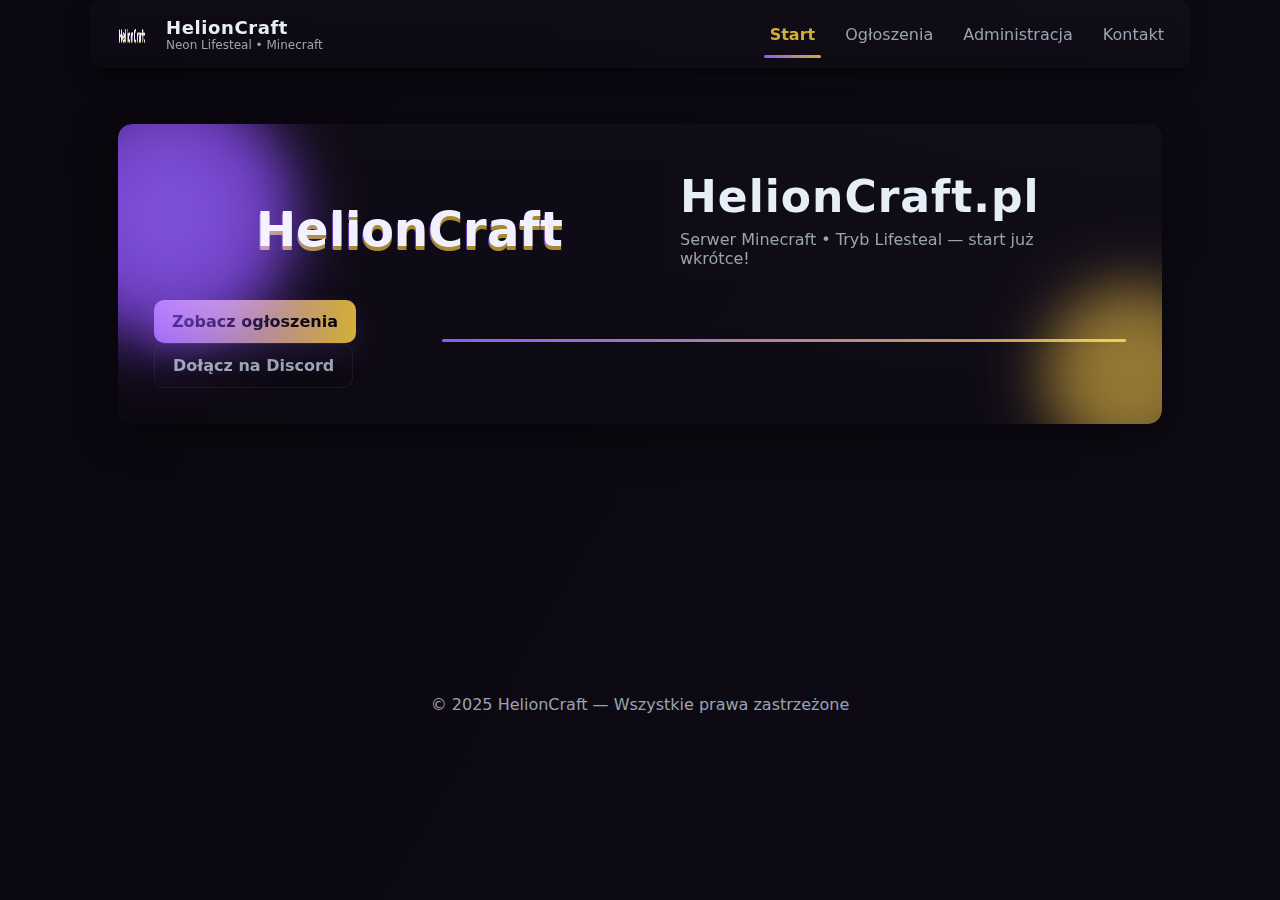
<file: index.html>
<!doctype html>
<html lang="pl">
<head>
<meta charset="utf-8" />
<meta name="viewport" content="width=device-width,initial-scale=1" />
<title>HelionCraft - Start</title>
<link rel="stylesheet" href="styles.css">
</head>
<body data-page="index.html">
<div class="bg-anim"></div>
<nav class="nav container">
  <div class="brand">
    <img src="logo.png" alt="HelionCraft logo">
    <div>
      <h1>HelionCraft</h1>
      <div style="font-size:12px;color:var(--muted)">Neon Lifesteal • Minecraft</div>
    </div>
  </div>

  <div class="nav-links">
    <a href="index.html">Start</a>
    <a href="ogloszenia.html">Ogłoszenia</a>
    <a href="administracja.html">Administracja</a>
    <a href="kontakt.html">Kontakt</a>
  </div>

  <div class="hamburger" aria-hidden="true">
    <div></div><div></div><div></div>
  </div>
</nav>
<main class="container">
  <section class="hero" aria-label="Hero">
    <div class="orb violet" aria-hidden="true"></div>
    <div class="orb gold" aria-hidden="true"></div>
    <div class="left">
      <div class="logo"><img src="logo.png" alt="logo"><div>
        <h2>HelionCraft.pl</h2>
        <p class="lead">Serwer Minecraft • Tryb Lifesteal — start już wkrótce!</p>
      </div></div>
      <div style="margin-top:12px">
        <a class="btn primary" href="ogloszenia.html">Zobacz ogłoszenia</a>
        <a class="btn ghost" href="https://discord.gg/" target="_blank" rel="noreferrer">Dołącz na Discord</a>
      </div>
    </div>

    <div class="right" style="min-width:320px;">
      <div class="card big-card" style="flex-direction:column;align-items:flex-start">
        <h3>Najnowsze ogłoszenie</h3>
        <p style="color:var(--muted)">Serwer w fazie przygotowań — zapis produktów i mechanik finalizowany. Śledź ogłoszenia.</p>
      </div>
      <div class="accent-line"></div>
    </div>
  </section>

  <section style="margin-top:18px">
    <div class="grid3">
      <div class="card"><h3>Unikalny Lifesteal</h3><p>System pozwalający na dynamiczne zdobywanie życia przeciwników.</p></div>
      <div class="card"><h3>Stabilny gameplay</h3><p>Optymalizujemy serwer pod niskie pingi i płynność rozgrywki.</p></div>
      <div class="card"><h3>Aktywna społeczność</h3><p>Discord i eventy z nagrodami — bądź częścią społeczności.</p></div>
      <div class="big-card card"><div style="flex:1">
        <h3>Ostatnie aktualizacje</h3>
        <p style="color:var(--muted)">Patch planowany: Balans lifesteal, poprawki wydajności.</p>
      </div></div>
    </div>
  </section>

  <footer class="footer">© 2025 HelionCraft — Wszystkie prawa zastrzeżone</footer>
</main>
<script src="scripts.js"></script>
</body>
</html>
</file>
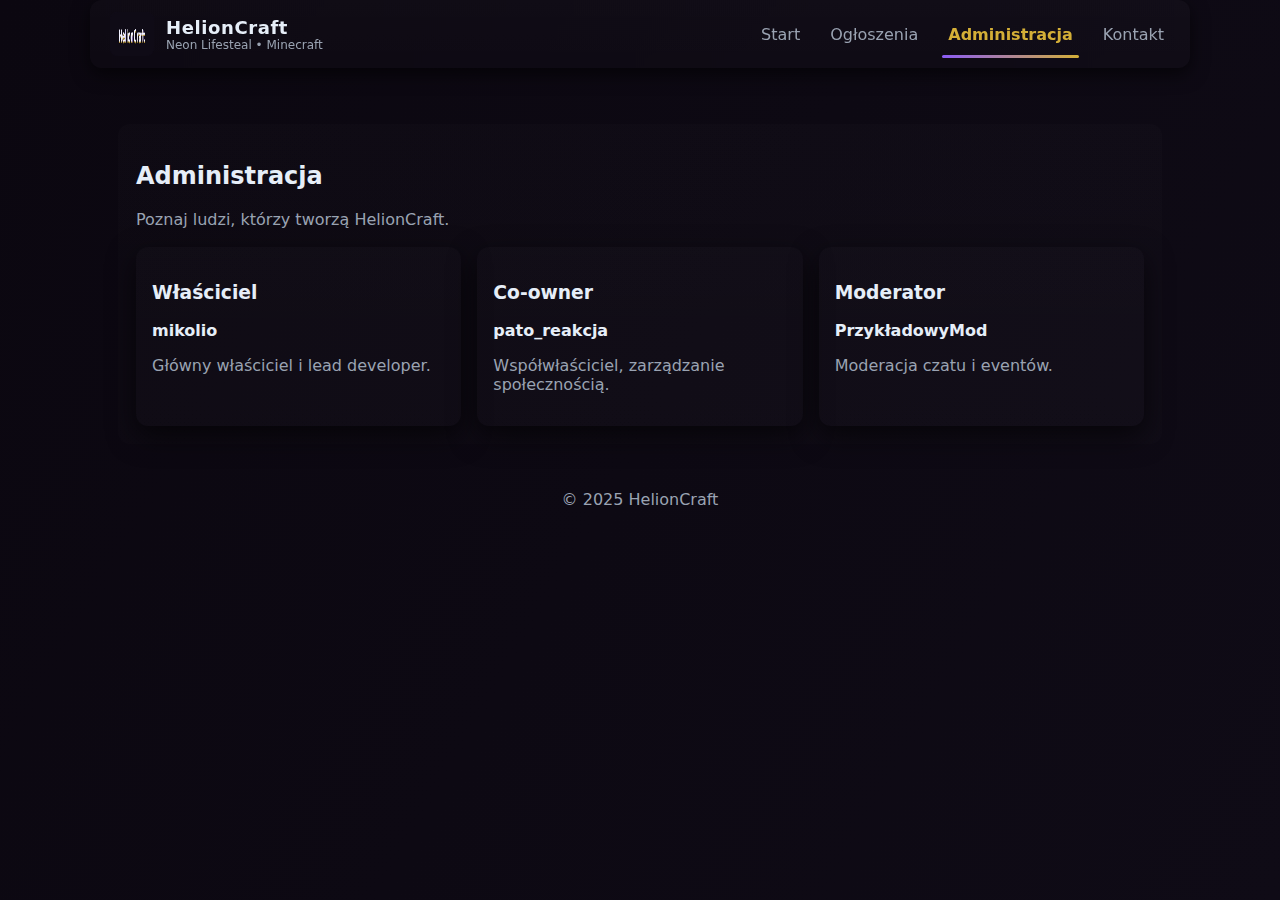
<file: administracja.html>
<!doctype html>
<html lang="pl">
<head>
<meta charset="utf-8" />
<meta name="viewport" content="width=device-width,initial-scale=1" />
<title>HelionCraft - Administracja</title>
<link rel="stylesheet" href="styles.css">
</head>
<body data-page="administracja.html">
<div class="bg-anim"></div>
<nav class="nav container">
  <div class="brand">
    <img src="logo.png" alt="HelionCraft logo">
    <div>
      <h1>HelionCraft</h1>
      <div style="font-size:12px;color:var(--muted)">Neon Lifesteal • Minecraft</div>
    </div>
  </div>

  <div class="nav-links">
    <a href="index.html">Start</a>
    <a href="ogloszenia.html">Ogłoszenia</a>
    <a href="administracja.html">Administracja</a>
    <a href="kontakt.html">Kontakt</a>
  </div>

  <div class="hamburger" aria-hidden="true">
    <div></div><div></div><div></div>
  </div>
</nav>
<main class="container">
  <section style="padding:18px;border-radius:12px;background:linear-gradient(180deg, rgba(255,255,255,0.01), rgba(255,255,255,0.008));">
    <h2>Administracja</h2>
    <p style="color:var(--muted)">Poznaj ludzi, którzy tworzą HelionCraft.</p>
    <div class="admin-grid" style="margin-top:18px">
      <div class="admin-card"><h3>Właściciel</h3><strong>mikolio</strong><p style="color:var(--muted)">Główny właściciel i lead developer.</p></div>
      <div class="admin-card"><h3>Co-owner</h3><strong>pato_reakcja</strong><p style="color:var(--muted)">Współwłaściciel, zarządzanie społecznością.</p></div>
      <div class="admin-card"><h3>Moderator</h3><strong>PrzykładowyMod</strong><p style="color:var(--muted)">Moderacja czatu i eventów.</p></div>
    </div>
  </section>
  <footer class="footer">© 2025 HelionCraft</footer>
</main>
<script src="scripts.js"></script>
</body>
</html>
</file>
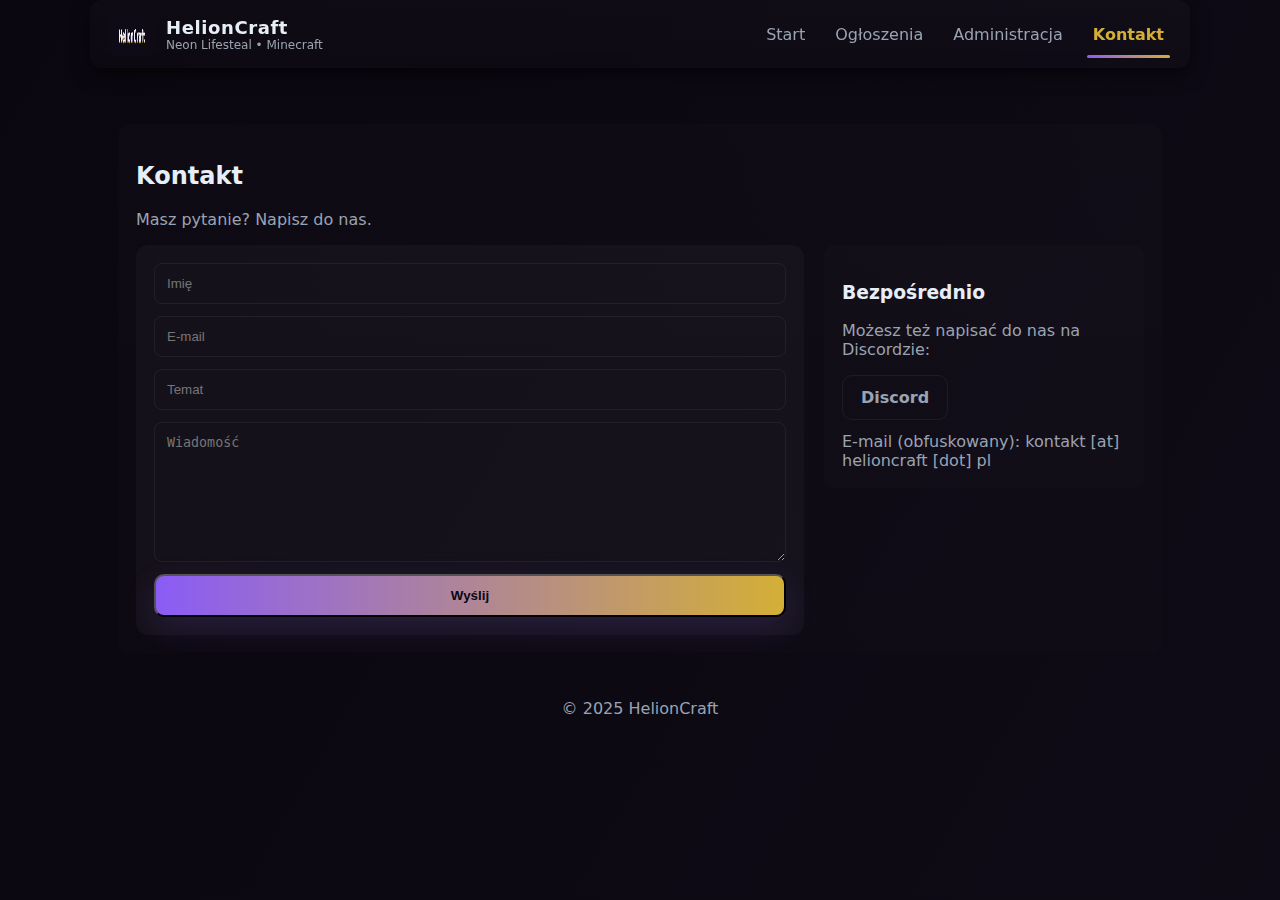
<file: kontakt.html>
<!doctype html>
<html lang="pl">
<head>
<meta charset="utf-8" />
<meta name="viewport" content="width=device-width,initial-scale=1" />
<title>HelionCraft - Kontakt</title>
<link rel="stylesheet" href="styles.css">
</head>
<body data-page="kontakt.html">
<div class="bg-anim"></div>
<nav class="nav container">
  <div class="brand">
    <img src="logo.png" alt="HelionCraft logo">
    <div>
      <h1>HelionCraft</h1>
      <div style="font-size:12px;color:var(--muted)">Neon Lifesteal • Minecraft</div>
    </div>
  </div>

  <div class="nav-links">
    <a href="index.html">Start</a>
    <a href="ogloszenia.html">Ogłoszenia</a>
    <a href="administracja.html">Administracja</a>
    <a href="kontakt.html">Kontakt</a>
  </div>

  <div class="hamburger" aria-hidden="true">
    <div></div><div></div><div></div>
  </div>
</nav>
<main class="container">
  <section style="padding:18px;border-radius:12px;background:linear-gradient(180deg, rgba(255,255,255,0.01), rgba(255,255,255,0.008));">
    <h2>Kontakt</h2>
    <p style="color:var(--muted)">Masz pytanie? Napisz do nas.</p>
    <div class="form" style="margin-top:12px">
      <form id="contactForm">
        <input id="name" class="input" placeholder="Imię" required>
        <input id="email" type="email" class="input" placeholder="E-mail" required>
        <input id="subject" class="input" placeholder="Temat" required>
        <textarea id="message" placeholder="Wiadomość" required></textarea>
        <button type="submit" class="btn primary">Wyślij</button>
      </form>

      <aside class="side-box">
        <h3>Bezpośrednio</h3>
        <p style="color:var(--muted)">Możesz też napisać do nas na Discordzie:</p>
        <a class="btn ghost" href="https://discord.gg/" target="_blank" rel="noreferrer">Discord</a>
        <div style="margin-top:12px;color:var(--muted)">E-mail (obfuskowany): kontakt [at] helioncraft [dot] pl</div>
      </aside>
    </div>
  </section>
  <footer class="footer">© 2025 HelionCraft</footer>
</main>
<script src="scripts.js"></script>
</body>
</html>
</file>
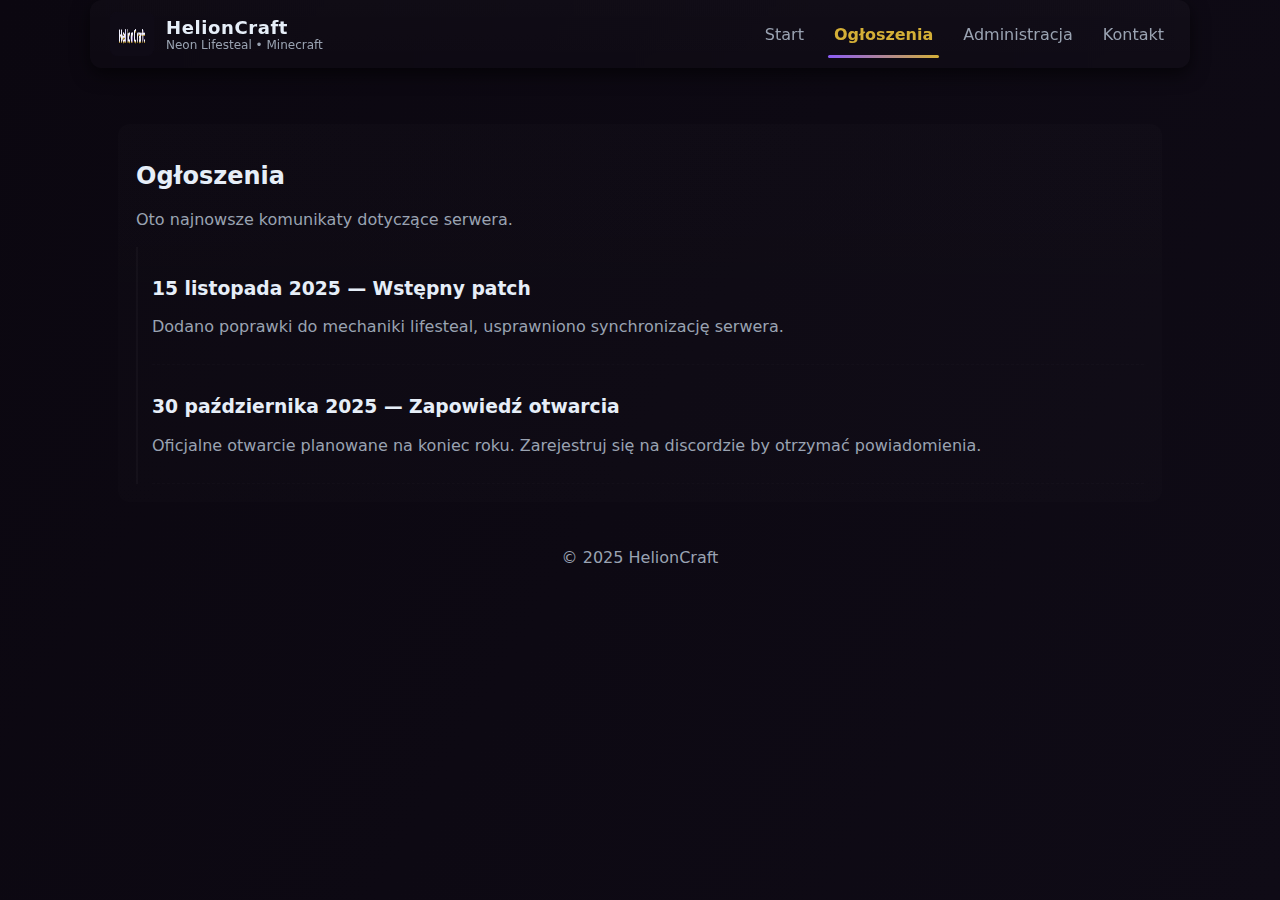
<file: ogloszenia.html>
<!doctype html>
<html lang="pl">
<head>
<meta charset="utf-8" />
<meta name="viewport" content="width=device-width,initial-scale=1" />
<title>HelionCraft - Ogłoszenia</title>
<link rel="stylesheet" href="styles.css">
</head>
<body data-page="ogloszenia.html">
<div class="bg-anim"></div>
<nav class="nav container">
  <div class="brand">
    <img src="logo.png" alt="HelionCraft logo">
    <div>
      <h1>HelionCraft</h1>
      <div style="font-size:12px;color:var(--muted)">Neon Lifesteal • Minecraft</div>
    </div>
  </div>

  <div class="nav-links">
    <a href="index.html">Start</a>
    <a href="ogloszenia.html">Ogłoszenia</a>
    <a href="administracja.html">Administracja</a>
    <a href="kontakt.html">Kontakt</a>
  </div>

  <div class="hamburger" aria-hidden="true">
    <div></div><div></div><div></div>
  </div>
</nav>
<main class="container">
  <section style="padding:18px;border-radius:12px;background:linear-gradient(180deg, rgba(255,255,255,0.01), rgba(255,255,255,0.008));">
    <h2>Ogłoszenia</h2>
    <p style="color:var(--muted)">Oto najnowsze komunikaty dotyczące serwera.</p>
    <div class="timeline" style="margin-top:18px">
      <div class="item">
        <h3>15 listopada 2025 — Wstępny patch</h3>
        <p style="color:var(--muted)">Dodano poprawki do mechaniki lifesteal, usprawniono synchronizację serwera.</p>
      </div>
      <div class="item">
        <h3>30 października 2025 — Zapowiedź otwarcia</h3>
        <p style="color:var(--muted)">Oficjalne otwarcie planowane na koniec roku. Zarejestruj się na discordzie by otrzymać powiadomienia.</p>
      </div>
    </div>
  </section>

  <footer class="footer">© 2025 HelionCraft</footer>
</main>
<script src="scripts.js"></script>
</body>
</html>
</file>
<file: styles.css>
/* styles.css - Neon gaming theme for HelionCraft */
:root{
  --bg1:#0b0710;
  --bg2:#0f0b16;
  --accent1:#8b5cf6; /* violet */
  --accent2:#d4af37; /* gold */
  --muted:#9aa3b2;
  --glass: rgba(255,255,255,0.03);
}
*{box-sizing:border-box}
html,body{height:100%;margin:0;font-family:Inter,ui-sans-serif,system-ui,-apple-system,"Segoe UI",Roboto,"Helvetica Neue",Arial; background:linear-gradient(120deg,var(--bg1),var(--bg2)); color:#e6eef8; -webkit-font-smoothing:antialiased; -moz-osx-font-smoothing:grayscale;overflow-x:hidden;}

/* animated background */
.bg-anim{
  position:fixed;inset:0;z-index:-2;overflow:hidden;
  background: radial-gradient(ellipse at 10% 20%, rgba(139,92,246,0.08), transparent 10%),
              radial-gradient(ellipse at 80% 80%, rgba(212,175,55,0.06), transparent 12%);
  animation: pulseBG 8s ease-in-out infinite;
}
@keyframes pulseBG{
  0%{transform:scale(1)}
  50%{transform:scale(1.03)}
  100%{transform:scale(1)}
}

/* container */
.container{max-width:1100px;margin:0 auto;padding:28px;}

/* nav */
.nav{
  display:flex;align-items:center;justify-content:space-between;gap:12px;padding:12px 20px;border-radius:12px;background:linear-gradient(180deg, rgba(255,255,255,0.02), rgba(255,255,255,0.01));backdrop-filter:blur(6px);box-shadow:0 6px 18px rgba(0,0,0,0.6);margin-bottom:28px;
}
.brand{display:flex;align-items:center;gap:12px}
.brand img{height:44px;width:44px;border-radius:8px;box-shadow:0 6px 24px rgba(139,92,246,0.08) inset;}
.brand h1{font-size:18px;margin:0;letter-spacing:0.6px}
.nav-links{display:flex;gap:18px;align-items:center}
.nav-links a{position:relative;padding:8px 6px;color:var(--muted);text-decoration:none;border-radius:6px;transition:color .25s}
.nav-links a:hover{color:var(--accent1)}
.nav-links a.active{color:var(--accent2);font-weight:600}
.nav-links a.active::after{
  content:"";position:absolute;left:0;right:0;height:3px;background:linear-gradient(90deg,var(--accent1),var(--accent2));bottom:-6px;border-radius:6px;transform-origin:left;animation:navUnderline .45s ease;
}
@keyframes navUnderline{from{transform:scaleX(0)}to{transform:scaleX(1)}}

/* hamburger */
.hamburger{display:none;cursor:pointer;padding:8px;border-radius:8px}
.hamburger div{width:26px;height:2px;background:linear-gradient(90deg,var(--accent1),var(--accent2));margin:5px 0;transition:all .25s}

/* hero */
.hero{display:flex;gap:28px;align-items:center;padding:36px;border-radius:14px;background:linear-gradient(180deg, rgba(255,255,255,0.02), rgba(255,255,255,0.008));box-shadow:0 8px 40px rgba(0,0,0,0.6);overflow:hidden;position:relative}
.hero .left{flex:1;min-width:260px}
.hero .logo{display:flex;align-items:center;gap:14px}
.hero h2{font-size:44px;margin:8px 0 6px;letter-spacing:1px}
.hero p.lead{margin:8px 0 18px;color:var(--muted)}

/* buttons */
.btn{display:inline-block;padding:12px 18px;border-radius:10px;text-decoration:none;font-weight:600;transition:transform .18s, box-shadow .18s, opacity .18s}
.btn.primary{background:linear-gradient(90deg,var(--accent1),var(--accent2));color:#0b0710;box-shadow:0 10px 30px rgba(139,92,246,0.16);}
.btn.ghost{background:transparent;border:1px solid rgba(255,255,255,0.06);color:var(--muted)}

/* hero orbs */
.orb{position:absolute;border-radius:999px;filter:blur(28px);opacity:0.9;mix-blend-mode:screen}
.orb.violet{width:260px;height:260px;left:-80px;top:-40px;background:radial-gradient(circle,#8b5cf6,#5b21b6)}
.orb.gold{width:180px;height:180px;right:-60px;bottom:-40px;background:radial-gradient(circle,#d4af37,#a67c1a);opacity:0.7}
@keyframes floaty{0%{transform:translateY(0) translateX(0)}50%{transform:translateY(-18px) translateX(6px)}100%{transform:translateY(0) translateX(0)}}
.orb{animation:floaty 6s ease-in-out infinite}

/* cards */
.grid3{display:grid;grid-template-columns:repeat(3,1fr);gap:16px;margin-top:18px}
.card{padding:18px;border-radius:12px;background:linear-gradient(180deg, rgba(255,255,255,0.02), rgba(255,255,255,0.01));box-shadow: 0 6px 18px rgba(0,0,0,0.6);transition:transform .18s, box-shadow .18s;opacity:0;transform:translateY(18px);animation:fadeInUp .6s forwards}
.card:hover{transform:translateY(-8px);box-shadow:0 18px 60px rgba(0,0,0,0.7)}
.card h3{margin:0 0 6px}
.card p{margin:0;color:var(--muted)}

/* latest announcement big card */
.big-card{grid-column:span 3;padding:22px;display:flex;gap:16px;align-items:center}
.timeline{border-left:2px solid rgba(255,255,255,0.03);padding-left:14px}
.timeline .item{position:relative;padding:12px 0;border-bottom:1px dashed rgba(255,255,255,0.02)}

/* admin cards */
.admin-grid{display:grid;grid-template-columns:repeat(auto-fit,minmax(220px,1fr));gap:16px}
.admin-card{padding:16px;border-radius:12px;background:linear-gradient(180deg, rgba(255,255,255,0.01), rgba(255,255,255,0.008));box-shadow:0 10px 28px rgba(0,0,0,0.6);transition:transform .18s}
.admin-card:hover{transform:translateY(-6px)}

/* contact form */
.form{display:grid;grid-template-columns:1fr 320px;gap:20px}
.form form{display:flex;flex-direction:column;gap:12px;background:var(--glass);padding:18px;border-radius:12px}
.input,textarea,select{background:transparent;border:1px solid rgba(255,255,255,0.06);padding:12px;border-radius:8px;color:inherit}
textarea{min-height:140px;resize:vertical}
.side-box{padding:18px;border-radius:12px;background:linear-gradient(180deg, rgba(255,255,255,0.01), rgba(255,255,255,0.008));height:fit-content}

/* footer */
.footer{margin-top:28px;padding:18px;text-align:center;color:var(--muted)}

/* animations */
@keyframes fadeInUp{from{opacity:0;transform:translateY(18px)}to{opacity:1;transform:translateY(0)}}

/* responsive */
@media(max-width:900px){
  .grid3{grid-template-columns:1fr}
  .hero{flex-direction:column;align-items:flex-start}
  .nav-links{display:none}
  .hamburger{display:block}
  .form{grid-template-columns:1fr}
  .big-card{grid-column:span 1}
}

/* subtle border accent */
.accent-line{height:3px;border-radius:6px;background:linear-gradient(90deg,var(--accent1),var(--accent2));margin-top:8px}
</file>
